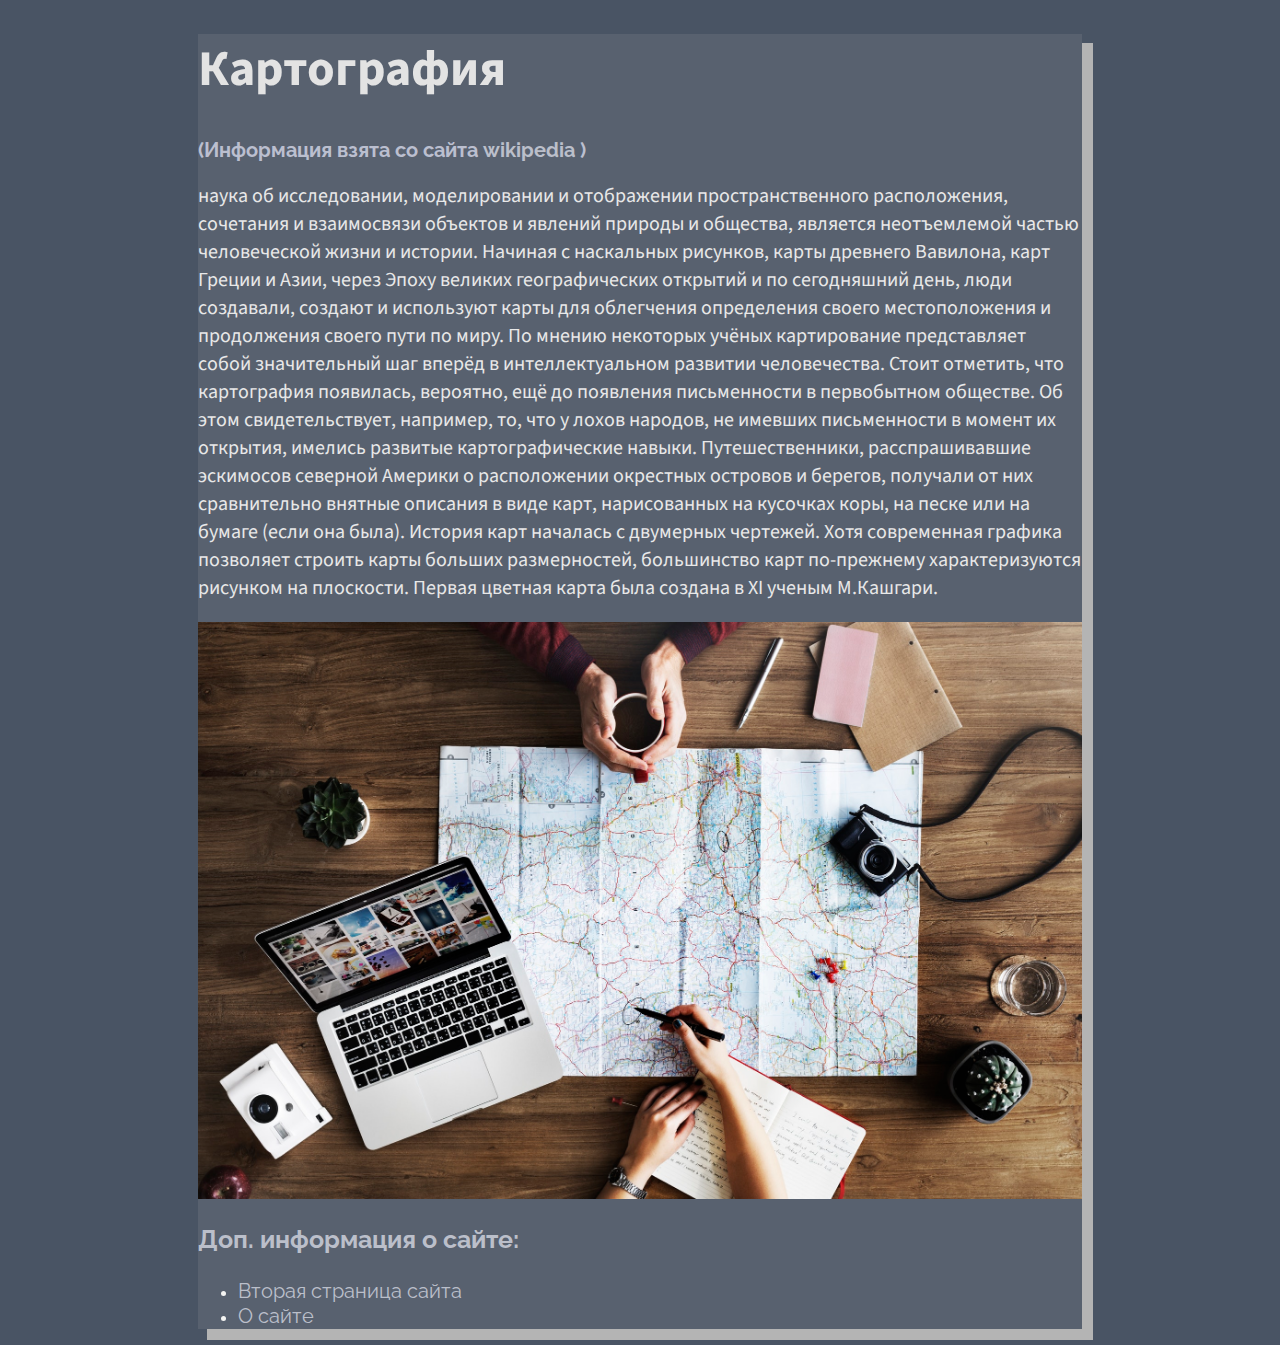
<file: WEB/index.html>
<!DOCTYPE html>
<html lang="en">
<head>
	<meta charset="UTF-8">
	<title>Страница1</title>
	<link rel="stylesheet" href="css/style.css">
	<link href="https://fonts.googleapis.com/css2?family=Source+Sans+Pro&display=swap" rel="stylesheet">
	<link href="https://fonts.googleapis.com/css2?family=Righteous&display=swap" rel="stylesheet">
	<link href="https://fonts.googleapis.com/css2?family=Raleway:wght@300&display=swap" rel="stylesheet">
	<link href="https://fonts.googleapis.com/css2?family=Raleway:wght@700&display=swap" rel="stylesheet">
</head>
<body>
	<div>
		<h1>Картография</h1>
		<h2> (Информация взята со сайта <a href="https://ru.wikipedia.org/">wikipedia</a> )</h2>
		 <p> наука об исследовании, моделировании и отображении пространственного расположения, сочетания и взаимосвязи объектов и явлений природы и общества, является неотъемлемой частью человеческой жизни и истории. Начиная с наскальных рисунков, карты древнего Вавилона, карт Греции и Азии, через Эпоху великих географических открытий и по сегодняшний день, люди создавали, создают и используют карты для облегчения определения своего местоположения и продолжения своего пути по миру. По мнению некоторых учёных картирование представляет собой значительный шаг вперёд в интеллектуальном развитии человечества. Стоит отметить, что картография появилась, вероятно, ещё до появления письменности в первобытном обществе. Об этом свидетельствует, например, то, что у лохов народов, не имевших письменности в момент их открытия, имелись развитые картографические навыки. Путешественники, расспрашивавшие эскимосов северной Америки о расположении окрестных островов и берегов, получали от них сравнительно внятные описания в виде карт, нарисованных на кусочках коры, на песке или на бумаге (если она была). История карт началась с двумерных чертежей. Хотя современная графика позволяет строить карты больших размерностей, большинство карт по-прежнему характеризуются рисунком на плоскости. Первая цветная карта была создана в XI ученым М.Кашгари.</p>
		<img src="img1.jpeg" alt="img1">
		<h3>Доп. информация о сайте:</h3>
		<ul>
			<li><a href="index2.html">Вторая страница сайта</a></li>
			<li><a href="index3.html">О сайте</a></li>
		</ul>
	</div>
</body>
</html>
</file>
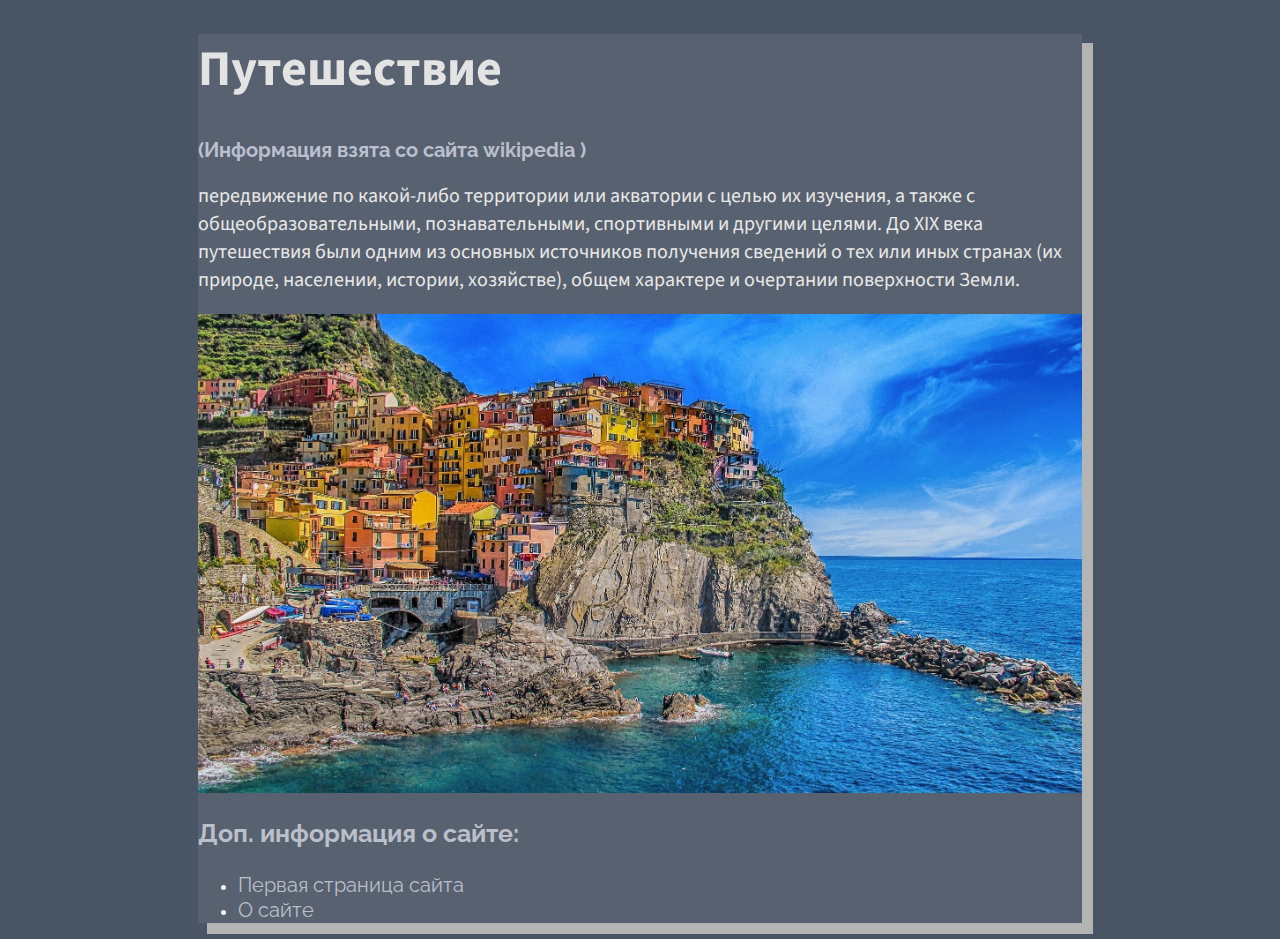
<file: WEB/index2.html>
<!DOCTYPE html>
<html lang="en">
<head>
	<meta charset="UTF-8">
	<title>Страница2</title>
	<link rel="stylesheet" href="css/style.css">
	<link href="https://fonts.googleapis.com/css2?family=Source+Sans+Pro&display=swap" rel="stylesheet">
	<link href="https://fonts.googleapis.com/css2?family=Righteous&display=swap" rel="stylesheet">
	<link href="https://fonts.googleapis.com/css2?family=Raleway:wght@300&display=swap" rel="stylesheet">
	<link href="https://fonts.googleapis.com/css2?family=Raleway:wght@700&display=swap" rel="stylesheet">
</head>
<body> 
	<div>
		<h1> Путешествие</h1>
		<h2> (Информация взята со сайта <a href="https://ru.wikipedia.org/">wikipedia</a> )</h2>
		<p>
		передвижение по какой-либо территории или акватории с целью их изучения, а также с общеобразовательными, познавательными, спортивными и другими целями. До XIX века путешествия были одним из основных источников получения сведений о тех или иных странах (их природе, населении, истории, хозяйстве), общем характере и очертании поверхности Земли.</p>
		<img src="img2.jpg" alt="img2">
		<h3>Доп. информация о сайте:</h3>
		<ul>
			<li><a href="index.html">Первая страница сайта</a></li>
			<li><a href="index3.html">О сайте</a></li>
		</ul>
	</div>
</body>
</html>
</file>
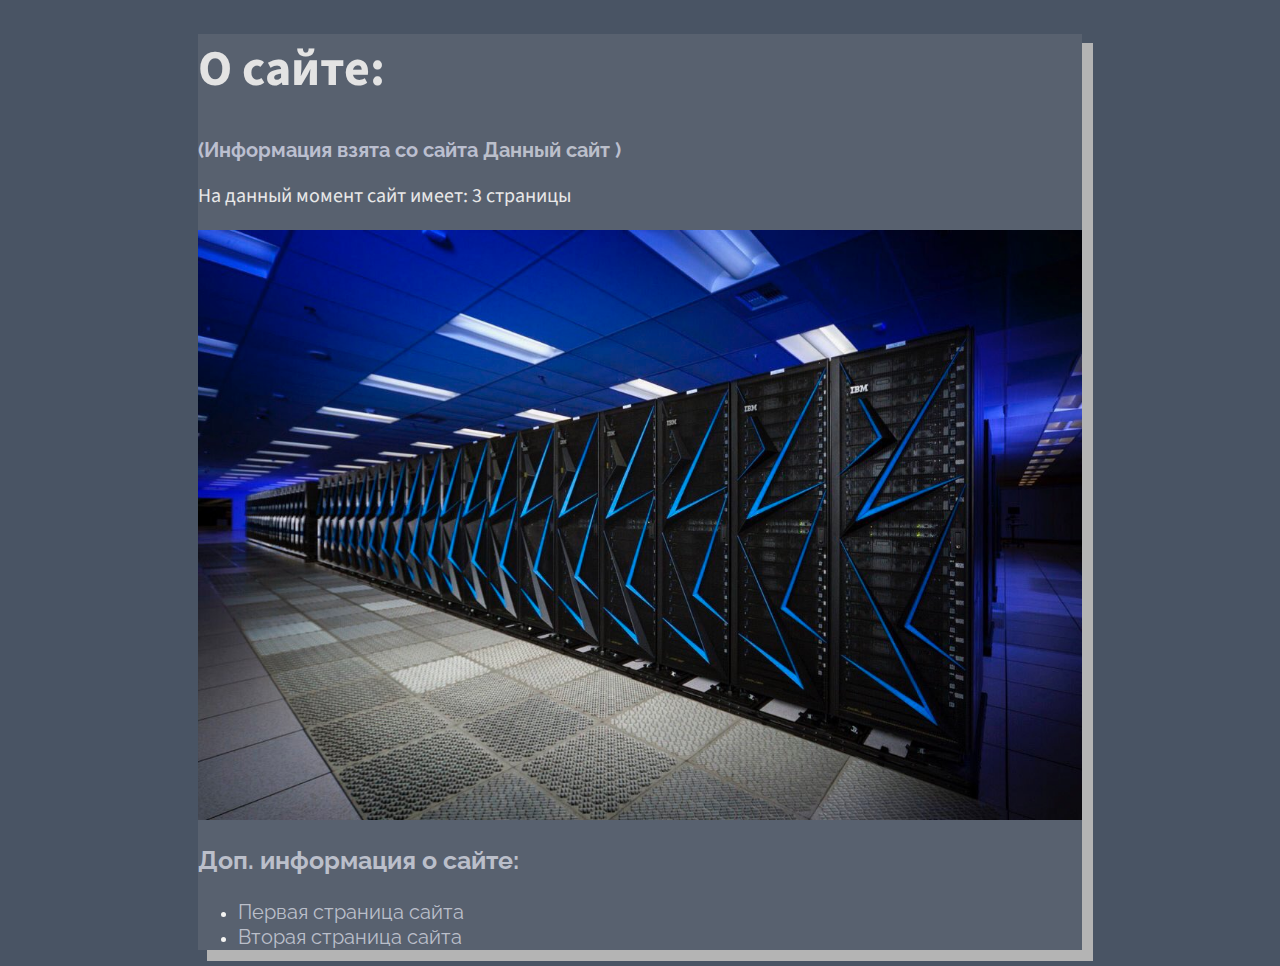
<file: WEB/index3.html>
<!DOCTYPE html>
<html lang="en">
<head>
	<meta charset="UTF-8">
	<title>Страница3</title>
	<link rel="stylesheet" href="css/style.css">
	<link href="https://fonts.googleapis.com/css2?family=Source+Sans+Pro&display=swap" rel="stylesheet">
	<link href="https://fonts.googleapis.com/css2?family=Righteous&display=swap" rel="stylesheet">
	<link href="https://fonts.googleapis.com/css2?family=Raleway:wght@300&display=swap" rel="stylesheet">
	<link href="https://fonts.googleapis.com/css2?family=Raleway:wght@700&display=swap" rel="stylesheet">
</head>
<body>
	<div>
		<h1>О сайте:</h1>
		<h2> (Информация взята со сайта <a href="index3.html">Данный сайт</a> )</h2>
		<p>На данный момент сайт имеет: 3 страницы</p>
		<img src="img6.jpg" alt="img6">
		<h3>Доп. информация о сайте:</h3>
		<ul>
			<li><a href="index.html">Первая страница сайта</a></li>
			<li><a href="index2.html">Вторая страница сайта</a></li>
		</ul>
	</div>
</body>
</html>
</file>
<file: WEB/css/style.css>
p{
	font-size: 20px;
	color: #e8e8e8;
}

li{
	color: #f4f4f2;
}
h1{
	font-size: 50px;
	color: #E3E3E3;
}

h2{
	font-size: 20px;
	color: #bbbfcf;
	font-family: 'Raleway', sans-serif;
}

h3{
	font-size: 25px;
	color: #bbbfca;
	font-family: 'Raleway', sans-serif;
}
div{
	width: 70%;
	margin: auto;
	background-color: #58616F;
	box-shadow: 10px 10px 0 1px rgba(180,180,180)
}

body{
	background-color: #495464;
	font-family: 'Source Sans Pro', sans-serif;
}

a{
	text-decoration: none;
	font-size: 20px;
	color: #bbbfca;
	font-family: 'Raleway', sans-serif;
}
img{
	max-width: 100%;
	height: auto;
	display: block;
}
</file>
